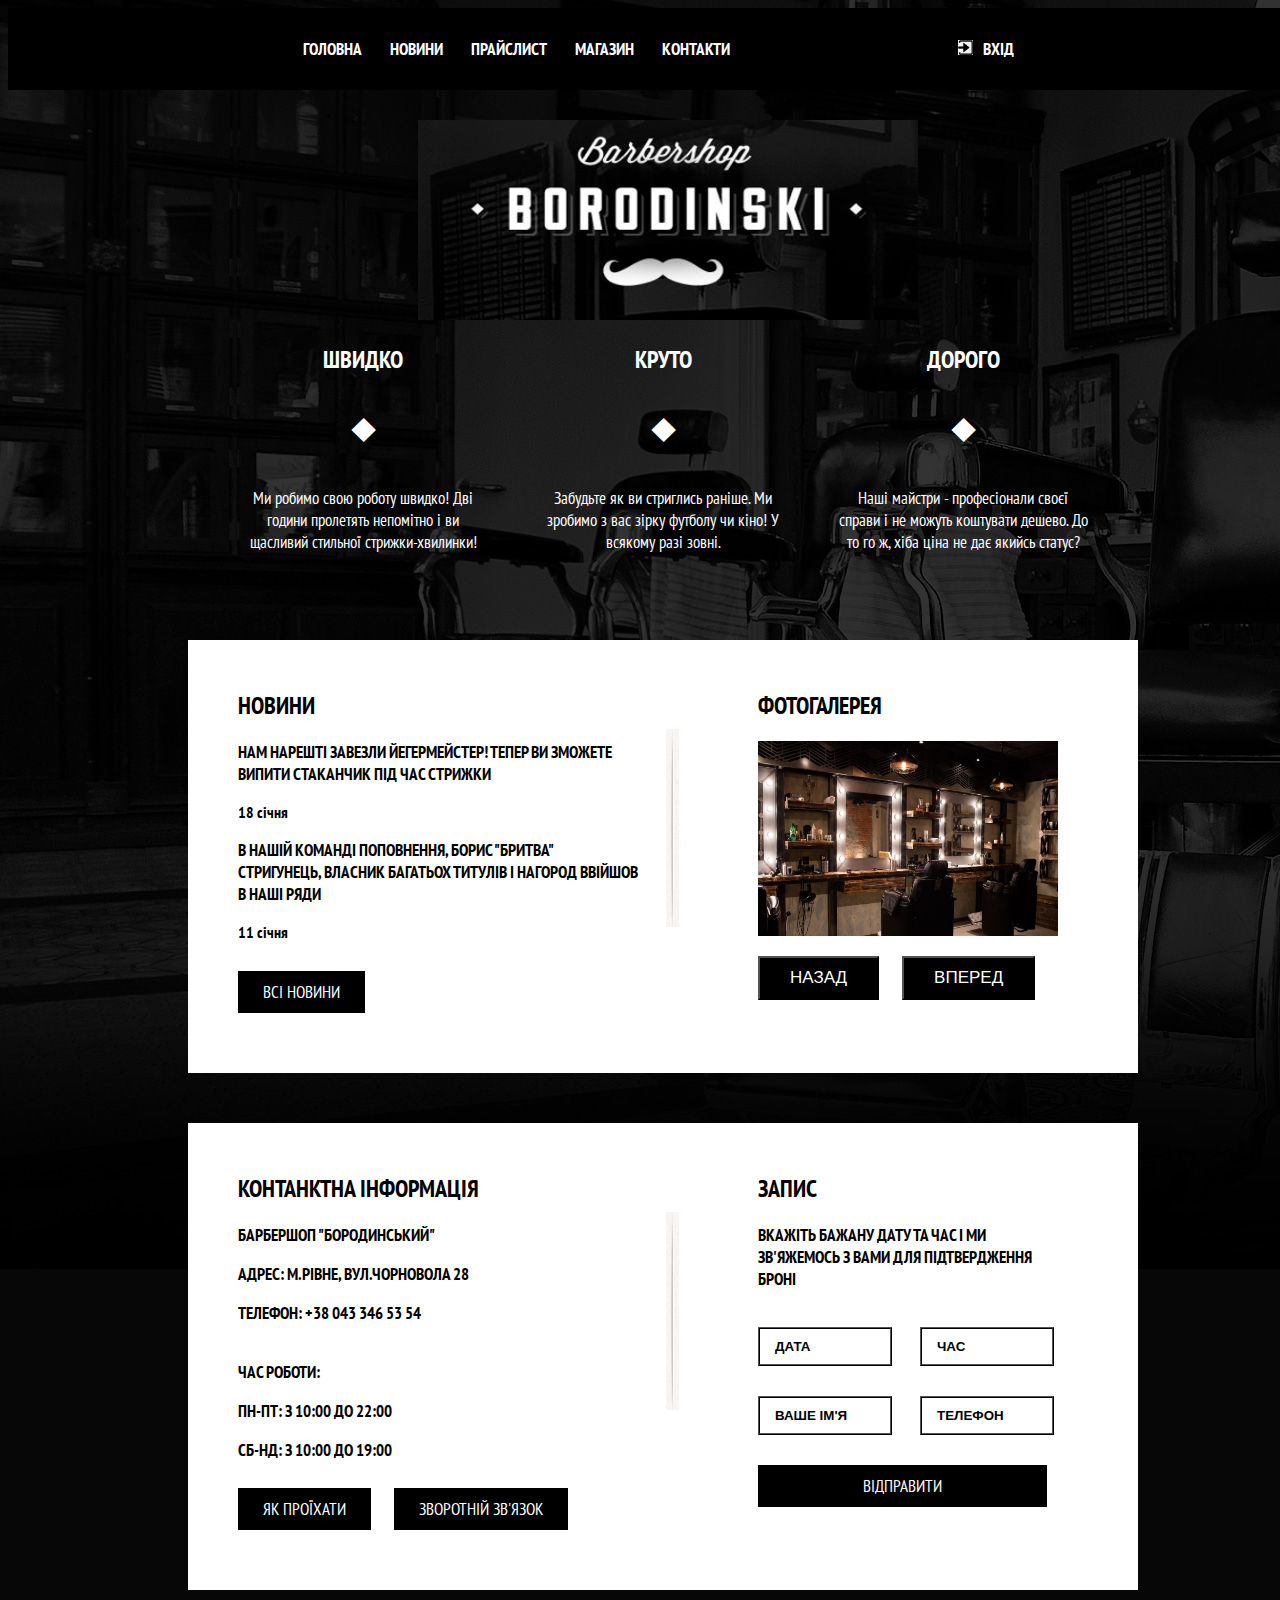
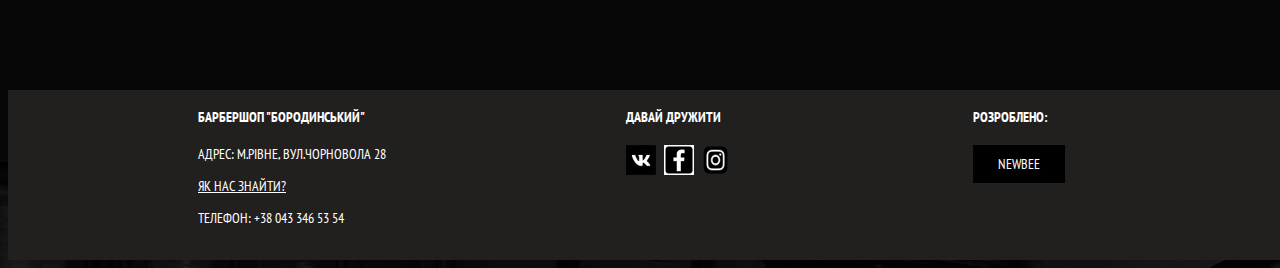
<file: index.html>
<!DOCTYPE html>
<html lang="en">

<head>
    <meta charset="UTF-8">
    <meta http-equiv="X-UA-Compatible" content="IE=edge">
    <meta name="viewport" content="width=device-width, initial-scale=1.0">
    <title>Document</title>
    <link rel="preconnect" href="https://fonts.googleapis.com">
    <link rel="preconnect" href="https://fonts.gstatic.com" crossorigin>
    <link href="https://fonts.googleapis.com/css2?family=Inter&family=Rubik:ital@1&family=Work+Sans&display=swap"
        rel="stylesheet">
    <link rel="preconnect" href="https://fonts.googleapis.com">
    <link rel="preconnect" href="https://fonts.gstatic.com" crossorigin>
    <link href="https://fonts.googleapis.com/css2?family=PT+Sans+Narrow:wght@700&display=swap" rel="stylesheet">
    <link rel="stylesheet" href="css/style.css">

</head>


<body style="background-image:url(img/barber.jpg)" class="background-image">
    <!--menu-->
    <div class="menu">
        <a href="index.html" class="menu-buttom">Головна</a>
        <a href="news.html" class="menu-buttom">Новини</a>
        <a href="price.html" class="menu-buttom">Прайслист</a>
        <a href="shop.html" class="menu-buttom">Магазин</a>
        <a href="contact.html" class="menu-buttom">Контакти</a>
        <a href="enter.html" class="menu-buttom" id="enter-buttom"><img src="img/enter.jpg" width="15px" height="15px"
                alt="" class="enter-logo">Вхід</a>

    </div>
    <!--logo-->
    <img src="img/logo.jpg" class="logo">
    <!--gaslo-->
    <div class="gaslo">
        <div>
            <h2 class="gaslo-title">Швидко</h2>
            <p class="romb">⯁</p>
            <p class="gaslo-text">Ми робимо свою роботу швидко!
                Дві години пролетять непомітно і ви щасливий стильної стрижки-хвилинки!</p>
        </div>
        <div>
            <h2 class="gaslo-title">Круто</h2>
            <p class="romb">⯁</p>
            <p class="gaslo-text">Забудьте як ви стриглись раніше. Ми зробимо з вас зірку футболу чи кіно!
                У всякому разі зовні.
            </p>
        </div>
        <div>
            <h2 class="gaslo-title">Дорого</h2>
            <p class="romb">⯁</p>
            <p class="gaslo-text">Наші майстри - професіонали своєї справи і не можуть коштувати дешево.
                До то го ж, хіба ціна не дає якийсь статус?</p>
        </div>
    </div>
    <!--block 1-->
    <div class="block-one">
        <!--news-->
        <div>
            <h2 class="block-one-title">Новини</h2>
            <p class="block-one-text">Нам нарешті завезли Йегермейстер! Тепер ви зможете випити стаканчик під час
                стрижки</p>
            <p class="block-one-text1">18 січня</p>
            <p class="block-one-text">В нашій команді поповнення, Борис "Бритва" Стригунець, власник багатьох титулів і
                нагород
                ввійшов в наші ряди
            </p>
            <p class="block-one-text-last">11 січня</p>
            <a href="" class="block-one-buttom">Всі новини</a>
        </div>
        <img src="img/line.jpg" alt="" class="line">
        <!--photogalery-->
        <div class="photogalery">
            <h2>Фотогалерея</h2>
            <div class="conteiner">
                <div class="slider">
                    <div class="slider-row">
                        <img src="img/1.jpg" width="300" height="250" alt="">
                        <img src="img/2.jpg" width="300" height="250" alt="">
                        <img src="img/3.jpg" width="300" height="250" alt="">
                        <img src="img/4.jpg" width="300" height="250" alt="">
                        <img src="img/5.jpg" width="300" height="250" alt="">
                    </div>
                </div>
            </div>
            <!--<img src="img/1.jpg" alt="" class="photo">-->
            <button class="block-one-button-back">Назад</button>
            <button class="block-one-button-next">ВПЕРЕД</button>
        </div>
    </div>
    <!--block 2-->
    <div class="block-two">
        <!--contacts-->
        <div class="block-two-contacts">
            <h2>КОНТАНКТНА ІНФОРМАЦІЯ</h2>
            <p class="block-two-text">Барбершоп "Бородинський"</p>
            <p class="block-two-text">Адрес: м.Рівне, вул.Чорновола 28</p>
            <p class="block-two-text2">Телефон: +38 043 346 53 54</p>
            <p class="block-two-text">Час роботи:</p>
            <p class="block-two-text">ПН-ПТ: З 10:00 ДО 22:00</p>
            <p class="block-two-text3">СБ-НД: З 10:00 ДО 19:00</p>
            <a href="" class="block-two-contacts-buttom">Як проїхати</a>
            <a href="" class="block-two-contacts-buttom1">Зворотній зв'язок</a>
        </div>
        <img src="img/line.jpg" alt="" class="line">
        <!--appointment/zapus-->
        <div class="block-two-zapus">
            <h2>ЗАПИС</h2>
            <p class="block-two-text1">Вкажіть бажану дату та час і ми <br> зв'яжемось з вами для
                підтвердження броні
            </p>
            <input type="textarea" name="ДАТА" placeholder="ДАТА" class="block-two-zapus-input1">
            <input type="textarea" name="ЧАС" placeholder="ЧАС" class="block-two-zapus-input2">
            <input type="textarea" name="ВАШЕ ІМ'Я" placeholder="ВАШЕ ІМ'Я" class="block-two-zapus-input3">
            <input type="textarea" name="ТЕЛЕФОН" placeholder="ТЕЛЕФОН" class="block-two-zapus-input4">
            <a href="" class="block-two-zapus-buttom">Відправити</a>
        </div>
    </div>
    <footer class="footer">
        <!--info-->
        <div class="info">
            <h4 class="info-title">БАРБЕРШОП "БОРОДИНСЬКИЙ"</h4>
            <p>Адрес: м.Рівне, вул.Чорновола 28</p>
            <a href="https://www.google.com/maps/place/%D0%B2%D1%83%D0%BB%D0%B8%D1%86%D1%8F+%D0%92%D1%8F%D1%87%D0%B5%D1%81%D0%BB%D0%B0%D0%B2%D0%B0+%D0%A7%D0%BE%D1%80%D0%BD%D0%BE%D0%B2%D0%BE%D0%BB%D0%B0,+28,+%D0%A0%D1%96%D0%B2%D0%BD%D0%B5,+%D0%A0%D1%96%D0%B2%D0%BD%D0%B5%D0%BD%D1%81%D1%8C%D0%BA%D0%B0+%D0%BE%D0%B1%D0%BB%D0%B0%D1%81%D1%82%D1%8C,+33000/@50.6167267,26.2530027,17z/data=!4m5!3m4!1s0x472f134e43ebba93:0xfd2c12ec776aefbc!8m2!3d50.6164!4d26.2531207"
                class="info-link">ЯК НАС ЗНАЙТИ?</a>
            <p>Телефон: +38 043 346 53 54</p>
        </div>
        <!--socialnetwork-->
        <div class="socnetw">
            <h4>ДАВАЙ ДРУЖИТИ</h4>
            <a href="https://vk.com/" class="vk"><img src="img/vk.jpg" width="30px" height="30px" alt="vk"></a>
            <a href="https://www.facebook.com/" class="fb"><img src="img/fb.jpg" width="30px" height="30px"
                    alt="fb"></a>
            <a href="https://www.instagram.com/" class="insta"><img src="img/inst.png" width="35px" height="30px"
                    alt="insta"></a>
        </div>
        <!--developed-->
        <div class="developed">
            <h4 class="dev-title">РОЗРОБЛЕНО:</h4>
            <a href="" class="devbuttom">Newbee</a>
        </div>
    </footer>
    <script src="js/js.js"></script>
</body>

</html>
</file>
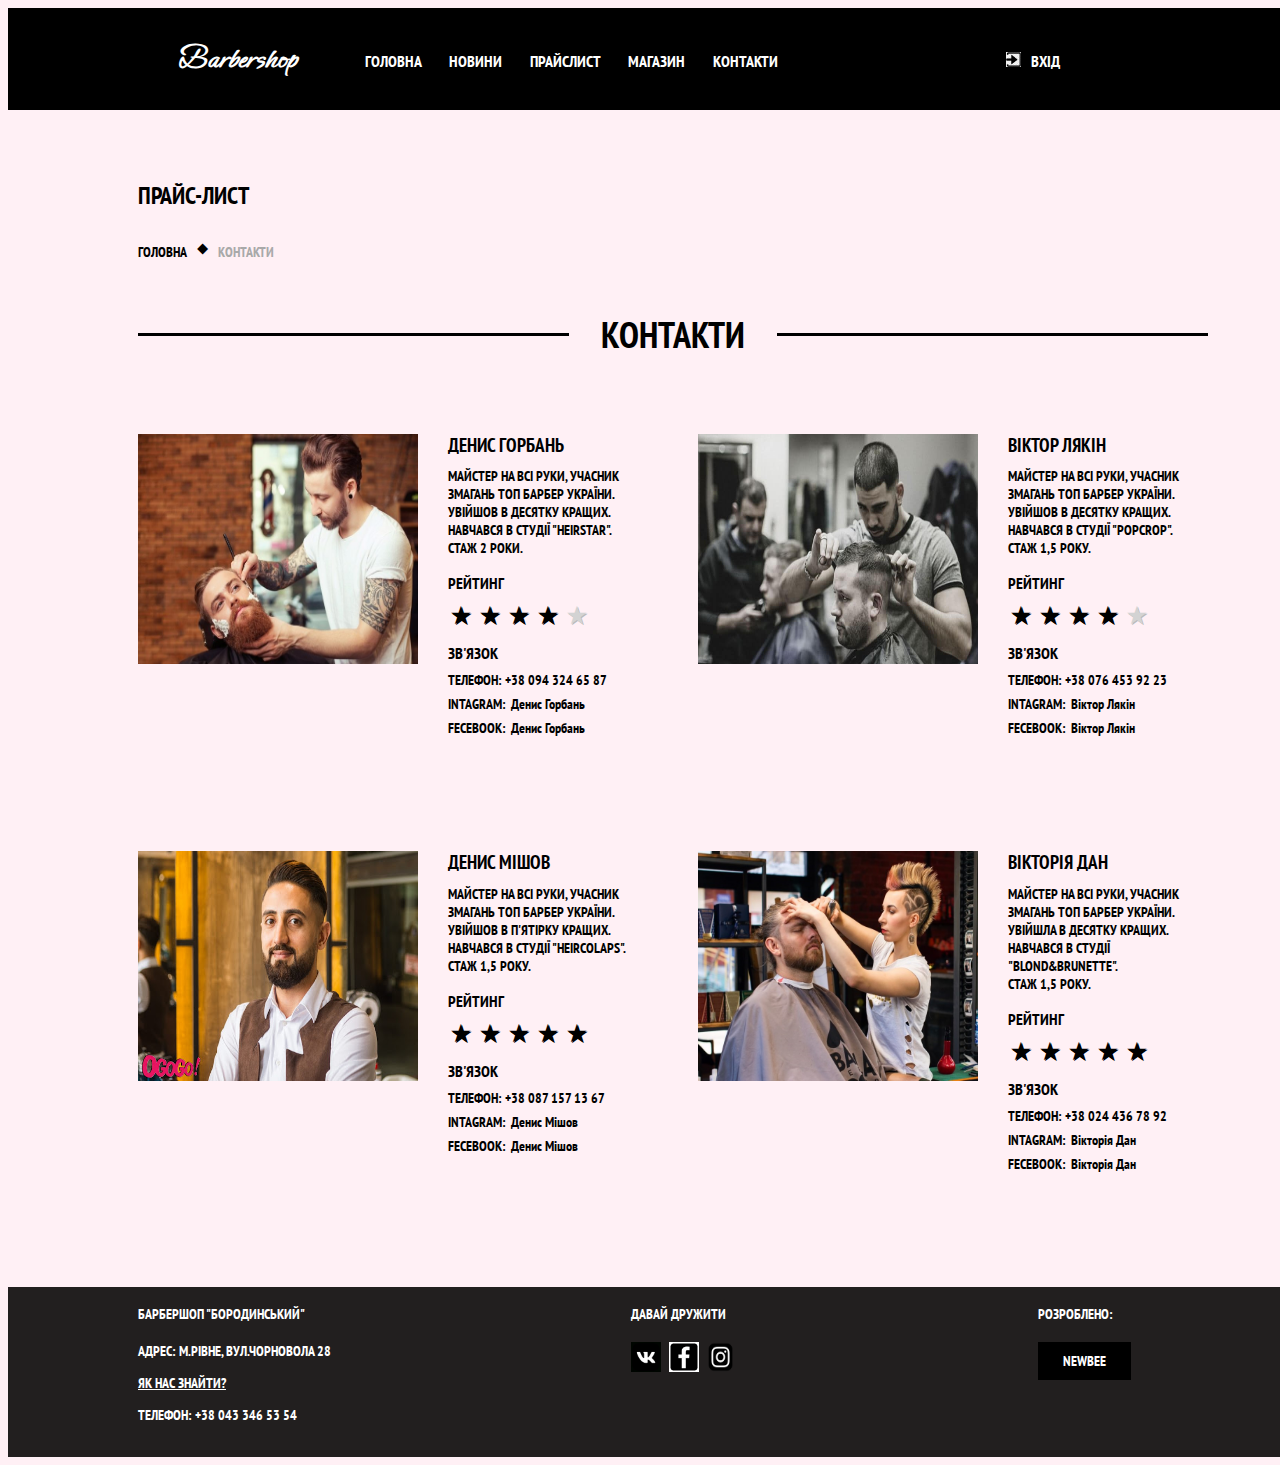
<file: contact.html>
<!DOCTYPE html>
<html lang="en">

<head>
    <meta charset="UTF-8">
    <meta http-equiv="X-UA-Compatible" content="IE=edge">
    <meta name="viewport" content="width=device-width, initial-scale=1.0">
    <title>Document</title>
    <link href="https://fonts.googleapis.com/css2?family=Inter&family=Rubik:ital@1&family=Work+Sans&display=swap"
        rel="stylesheet">
    <link rel="preconnect" href="https://fonts.googleapis.com">
    <link rel="preconnect" href="https://fonts.gstatic.com" crossorigin>
    <link href="https://fonts.googleapis.com/css2?family=Ephesis&display=swap" rel="stylesheet">
    <link rel="preconnect" href="https://fonts.googleapis.com">
    <link rel="preconnect" href="https://fonts.gstatic.com" crossorigin>
    <link href="https://fonts.googleapis.com/css2?family=PT+Sans+Narrow:wght@700&display=swap" rel="stylesheet">
    <link rel="stylesheet" href="css/contact.css">
</head>

<body>
    <!--menu-->
    <div class="menu">
        <p class="menu-logo">Barbershop</p>
        <a href="index.html" class="menu-buttom">Головна</a>
        <a href="news.html" class="menu-buttom">Новини</a>
        <a href="price.html" class="menu-buttom">Прайслист</a>
        <a href="shop.html" class="menu-buttom">Магазин</a>
        <a href="contact.html" class="menu-buttom">Контакти</a>
        <a href="enter.html" class="menu-buttom" id="enter-buttom"><img src="img/enter.jpg" width="15px" height="15px"
                alt="" class="enter-logo">Вхід</a>
    </div>

    <div class="box">
        <h2>Прайс-Лист</h2>
        <div class="price-list-title">
            <a href="index.html" class="link-main">Головна</a>
            <p class="romb">⯁</p>
            <p class="price-text">Контакти</p>
        </div>
    </div>

    <div class="conteiner-title">
        <div class="line"></div>
        <p class="main-title">Контакти</p>
        <div class="line"></div>
    </div>
    <div class="main-container">
        <div class="block-one">
            <div class="block-one-contact1">
                <img src="img/barber-1.jpg" alt="" width="280" height="230">
                <div class="block-one-text">
                    <h3>Денис Горбань</h3>
                    <p class="contact-text">Майстер на всі руки, учасник змагань топ барбер України. Увійшов в десятку
                        кращих. Навчався в
                        студії "HeirStar". <br> Стаж 2 роки.</p>
                    <div>
                        <p>Рейтинг</p>
                        <div class="rating-result">
                            <span class="active"></span>
                            <span class="active"></span>
                            <span class="active"></span>
                            <span class="active"></span>
                            <span></span>
                        </div>
                    </div>
                    <p>Зв'язок</p>
                    <p class="contact-text">Телефон: +38 094 324 65 87</p>
                    <p class="contact-text">Intagram:<a href="https://www.instagram.com/" class="contact-link">Денис
                            Горбань</a></p>
                    <p class="contact-text">Fecebook:<a href="https://www.facebook.com/" class="contact-link">Денис
                            Горбань</a></p>
                </div>
            </div>
            <div class="block-one-contact2">
                <img src="img/barber-2.jpg" alt="" width="280" height="230">
                <div class="block-one-text">
                    <h3>Віктор Лякін</h3>
                    <p class="contact-text">Майстер на всі руки, учасник змагань топ барбер України. Увійшов в десятку
                        кращих. Навчався в
                        студії
                        "PoPcrop". <br> Стаж 1,5 року.</p>
                    <div>
                        <p>Рейтинг</p>
                        <div class="rating-result">
                            <span class="active"></span>
                            <span class="active"></span>
                            <span class="active"></span>
                            <span class="active"></span>
                            <span></span>
                        </div>
                    </div>
                    <p>Зв'язок</p>
                    <p class="contact-text">Телефон: +38 076 453 92 23</p>
                    <p class="contact-text">Intagram:<a href="https://www.instagram.com/" class="contact-link">Віктор
                            Лякін</a></p>
                    <p class="contact-text">Fecebook:<a href="https://www.facebook.com/" class="contact-link">Віктор
                            Лякін</a></p>
                </div>
            </div>
        </div>
        <div class="block-two">
            <div class="block-two-contact1">
                <img src="img/barber-3.jpg" alt="" width="280" height="230">
                <div class="block-one-text">
                    <h3>Денис Мішов</h3>
                    <p class="contact-text">Майстер на всі руки, учасник змагань топ барбер України. Увійшов в п'ятірку
                        кращих. Навчався в
                        студії
                        "HeirColaps". <br> Стаж 1,5 року.</p>
                    <div>
                        <p>Рейтинг</p>
                        <div class="rating-result">
                            <span class="active"></span>
                            <span class="active"></span>
                            <span class="active"></span>
                            <span class="active"></span>
                            <span class="active"></span>
                        </div>
                    </div>
                    <p>Зв'язок</p>
                    <p class="contact-text">Телефон: +38 087 157 13 67</p>
                    <p class="contact-text">Intagram:<a href="https://www.instagram.com/" class="contact-link">Денис
                            Мішов</a></p>
                    <p class="contact-text">Fecebook:<a href="https://www.facebook.com/" class="contact-link">Денис
                            Мішов</a></p>
                </div>
            </div>
            <div class="block-two-contact2">
                <img src="img/barber-4.jpg" alt="" width="280" height="230">
                <div class="block-one-text">
                    <h3>Вікторія Дан</h3>
                    <p class="contact-text">Майстер на всі руки, учасник змагань топ барбер України. Увійшла в десятку
                        кращих. Навчався в
                        студії
                        "Blond&Brunette". <br> Стаж 1,5 року.</p>
                    <div>
                        <p>Рейтинг</p>
                        <div class="rating-result">
                            <span class="active"></span>
                            <span class="active"></span>
                            <span class="active"></span>
                            <span class="active"></span>
                            <span class="active"></span>
                        </div>
                    </div>
                    <p>Зв'язок</p>
                    <p class="contact-text">Телефон: +38 024 436 78 92</p>
                    <p class="contact-text">Intagram:<a href="https://www.instagram.com/" class="contact-link">Вікторія
                            Дан</a></p>
                    <p class="contact-text">Fecebook:<a href="https://www.facebook.com/" class="contact-link">Вікторія
                            Дан</a></p>
                </div>
            </div>
        </div>
    </div>

    <footer class="footer">
        <!--info-->
        <div class="info">
            <h4 class="info-title">БАРБЕРШОП "БОРОДИНСЬКИЙ"</h4>
            <p>Адрес: м.Рівне, вул.Чорновола 28</p>
            <a href="https://www.google.com/maps/place/%D0%B2%D1%83%D0%BB%D0%B8%D1%86%D1%8F+%D0%92%D1%8F%D1%87%D0%B5%D1%81%D0%BB%D0%B0%D0%B2%D0%B0+%D0%A7%D0%BE%D1%80%D0%BD%D0%BE%D0%B2%D0%BE%D0%BB%D0%B0,+28,+%D0%A0%D1%96%D0%B2%D0%BD%D0%B5,+%D0%A0%D1%96%D0%B2%D0%BD%D0%B5%D0%BD%D1%81%D1%8C%D0%BA%D0%B0+%D0%BE%D0%B1%D0%BB%D0%B0%D1%81%D1%82%D1%8C,+33000/@50.6167267,26.2530027,17z/data=!4m5!3m4!1s0x472f134e43ebba93:0xfd2c12ec776aefbc!8m2!3d50.6164!4d26.2531207"
                class="info-link">ЯК НАС ЗНАЙТИ?</a>
            <p>Телефон: +38 043 346 53 54</p>
        </div>
        <!--socialnetwork-->
        <div class="socnetw">
            <h4>ДАВАЙ ДРУЖИТИ</h4>
            <a href="https://vk.com/" class="vk"><img src="img/vk.jpg" width="30px" height="30px" alt="vk"></a>
            <a href="https://www.facebook.com/" class="fb"><img src="img/fb.jpg" width="30px" height="30px"
                    alt="fb"></a>
            <a href="https://www.instagram.com/" class="insta"><img src="img/inst.png" width="35px" height="30px"
                    alt="insta"></a>
        </div>
        <!--developed-->
        <div class="developed">
            <h4 class="dev-title">РОЗРОБЛЕНО:</h4>
            <a href="" class="devbuttom">Newbee</a>
        </div>
    </footer>
</body>

</html>
</file>
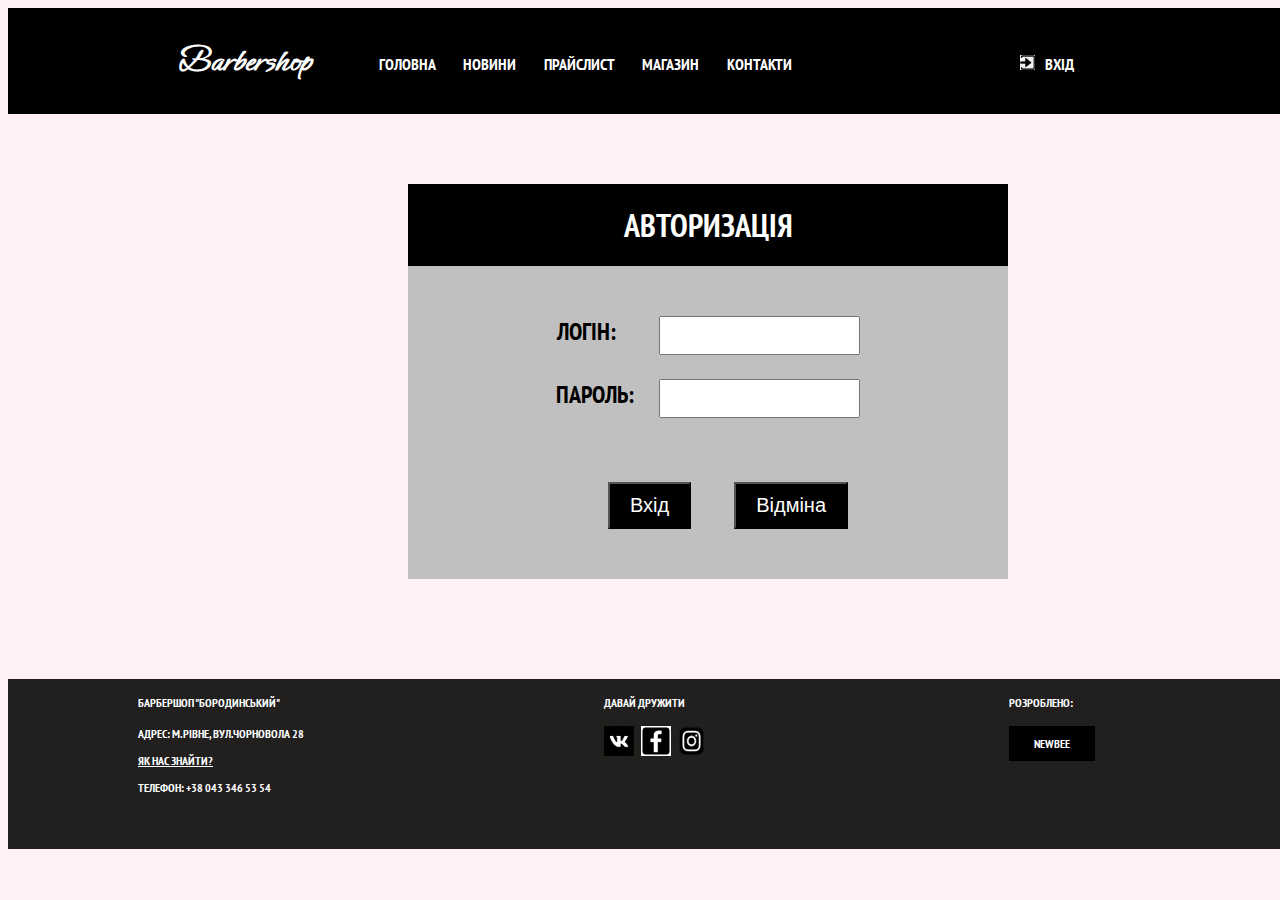
<file: enter.html>
<!DOCTYPE html>
<html lang="en">

<head>
    <meta charset="UTF-8">
    <meta http-equiv="X-UA-Compatible" content="IE=edge">
    <meta name="viewport" content="width=device-width, initial-scale=1.0">
    <title>Document</title>
    <link rel="preconnect" href="https://fonts.googleapis.com">
    <link rel="preconnect" href="https://fonts.gstatic.com" crossorigin>
    <link href="https://fonts.googleapis.com/css2?family=Inter&family=Rubik:ital@1&family=Work+Sans&display=swap"
        rel="stylesheet">
    <link rel="preconnect" href="https://fonts.googleapis.com">
    <link rel="preconnect" href="https://fonts.gstatic.com" crossorigin>
    <link href="https://fonts.googleapis.com/css2?family=Ephesis&display=swap" rel="stylesheet">
    <link rel="preconnect" href="https://fonts.googleapis.com">
    <link rel="preconnect" href="https://fonts.gstatic.com" crossorigin>
    <link href="https://fonts.googleapis.com/css2?family=PT+Sans+Narrow:wght@700&display=swap" rel="stylesheet">
    <link rel="stylesheet" href="css/enter.css">
</head>

<body>
    <div class="menu">
        <p class="menu-logo">Barbershop</p>
        <a href="index.html" class="menu-buttom">Головна</a>
        <a href="news.html" class="menu-buttom">Новини</a>
        <a href="price.html" class="menu-buttom">Прайслист</a>
        <a href="shop.html" class="menu-buttom">Магазин</a>
        <a href="contact.html" class="menu-buttom">Контакти</a>
        <a href="enter.html" class="menu-buttom" id="enter-buttom"><img src="img/enter.jpg" width="15px" height="15px"
                alt="" class="enter-logo">Вхід</a>
    </div>
    <div class="container">
        <h2 class="title">Авторизація</h2>
        <div class="login">
            <p class="text">Логін: <input type="text" name="Login" class="input-login"></p>
        </div>
        <div class="password">
            <p class="text">Пароль: <input type="text" name="Password" class="input-password"></p>
        </div>
        <input type="button" value="Вхід" class="button1">
        <input type="button" value="Відміна" class="button2">
    </div>
    <footer class="footer">
        <!--info-->
        <div class="info">
            <h4 class="info-title">БАРБЕРШОП "БОРОДИНСЬКИЙ"</h4>
            <p>Адрес: м.Рівне, вул.Чорновола 28</p>
            <a href="https://www.google.com/maps/place/%D0%B2%D1%83%D0%BB%D0%B8%D1%86%D1%8F+%D0%92%D1%8F%D1%87%D0%B5%D1%81%D0%BB%D0%B0%D0%B2%D0%B0+%D0%A7%D0%BE%D1%80%D0%BD%D0%BE%D0%B2%D0%BE%D0%BB%D0%B0,+28,+%D0%A0%D1%96%D0%B2%D0%BD%D0%B5,+%D0%A0%D1%96%D0%B2%D0%BD%D0%B5%D0%BD%D1%81%D1%8C%D0%BA%D0%B0+%D0%BE%D0%B1%D0%BB%D0%B0%D1%81%D1%82%D1%8C,+33000/@50.6167267,26.2530027,17z/data=!4m5!3m4!1s0x472f134e43ebba93:0xfd2c12ec776aefbc!8m2!3d50.6164!4d26.2531207"
                class="info-link">ЯК НАС ЗНАЙТИ?</a>
            <p>Телефон: +38 043 346 53 54</p>
        </div>
        <!--socialnetwork-->
        <div class="socnetw">
            <h4>ДАВАЙ ДРУЖИТИ</h4>
            <a href="https://vk.com/" class="vk"><img src="img/vk.jpg" width="30px" height="30px" alt="vk"></a>
            <a href="https://www.facebook.com/" class="fb"><img src="img/fb.jpg" width="30px" height="30px"
                    alt="fb"></a>
            <a href="https://www.instagram.com/" class="insta"><img src="img/inst.png" width="35px" height="30px"
                    alt="insta"></a>
        </div>
        <!--developed-->
        <div class="developed">
            <h4 class="dev-title">РОЗРОБЛЕНО:</h4>
            <a href="" class="devbuttom">Newbee</a>
        </div>
    </footer>
</body>

</html>
</file>
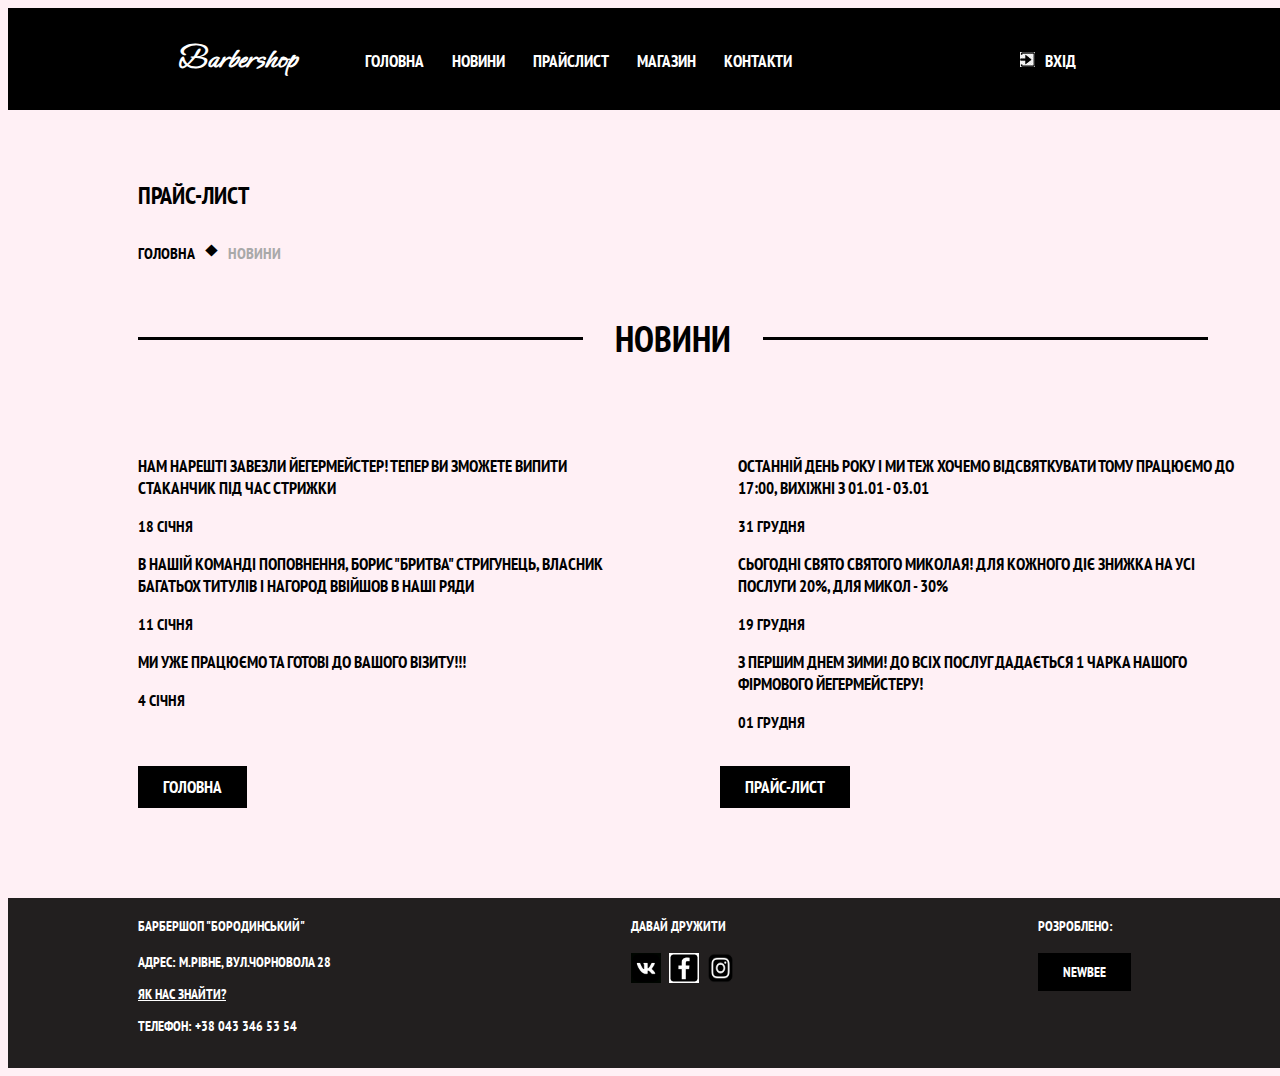
<file: news.html>
<!DOCTYPE html>
<html lang="en">

<head>
    <meta charset="UTF-8">
    <meta http-equiv="X-UA-Compatible" content="IE=edge">
    <meta name="viewport" content="width=device-width, initial-scale=1.0">
    <title>Document</title>
    <link rel="preconnect" href="https://fonts.googleapis.com">
    <link rel="preconnect" href="https://fonts.gstatic.com" crossorigin>
    <link href="https://fonts.googleapis.com/css2?family=Inter&family=Rubik:ital@1&family=Work+Sans&display=swap"
        rel="stylesheet">
    <link rel="preconnect" href="https://fonts.googleapis.com">
    <link rel="preconnect" href="https://fonts.gstatic.com" crossorigin>
    <link href="https://fonts.googleapis.com/css2?family=Ephesis&display=swap" rel="stylesheet">
    <link rel="preconnect" href="https://fonts.googleapis.com">
    <link rel="preconnect" href="https://fonts.gstatic.com" crossorigin>
    <link href="https://fonts.googleapis.com/css2?family=PT+Sans+Narrow:wght@700&display=swap" rel="stylesheet">
    <link rel="stylesheet" href="css/news.css">
</head>

<body>
    <!--menu-->
    <div class="menu">
        <p class="menu-logo">Barbershop</p>
        <a href="index.html" class="menu-buttom">Головна</a>
        <a href="news.html" class="menu-buttom">Новини</a>
        <a href="price.html" class="menu-buttom">Прайслист</a>
        <a href="shop.html" class="menu-buttom">Магазин</a>
        <a href="contact.html" class="menu-buttom">Контакти</a>
        <a href="enter.html" class="menu-buttom" id="enter-buttom"><img src="img/enter.jpg" width="15px" height="15px"
                alt="" class="enter-logo">Вхід</a>
    </div>

    <div class="box">
        <h2>Прайс-Лист</h2>
        <div class="price-list-title">
            <a href="index.html" class="link-main">Головна</a>
            <p class="romb">⯁</p>
            <p class="price-text">Новини</p>
        </div>
    </div>

    <div class="conteiner-title">
        <div class="line"></div>
        <p class="main-title">Новини</p>
        <div class="line"></div>
    </div>
    <div class="container">
        <div class="block-one">
            <p class="block-one-text">Нам нарешті завезли Йегермейстер! Тепер ви зможете випити стаканчик під час
                стрижки</p>
            <p class="block-one-text1">18 січня</p>
            <p class="block-one-text">В нашій команді поповнення, Борис "Бритва" Стригунець, власник багатьох титулів і
                нагород
                ввійшов в наші ряди
            </p>
            <p class="block-one-text-last">11 січня</p>
            <p class="block-one-text">Ми уже працюємо та готові до вашого візиту!!!</p>
            <p class="block-one-text1">4 січня</p>

        </div>
        <div class="block-two">
            <p class="block-one-text">Останній день року і ми теж хочемо відсвяткувати тому працюємо
                до 17:00, вихіжні з 01.01 - 03.01
            </p>
            <p class="block-one-text1">31 Грудня</p>
            <p class="block-one-text">Сьогодні свято святого миколая! Для кожного діє знижка на усі послуги 20%, для
                микол - 30%
            </p>
            <p class="block-one-text1">19 Грудня</p>
            <p class="block-one-text">З першим днем зими! До всіх послуг дадається 1 чарка нашого фірмового
                Йегермейстеру!
            </p>
            <p class="block-one-text1">01 Грудня</p>
        </div>

    </div>
    <a href="index.html" class="block-one-buttom">Головна</a>
    <a href="price.html" class="block-two-buttom">Прайс-Лист</a>
    <footer class="footer">
        <!--info-->
        <div class="info">
            <h4 class="info-title">БАРБЕРШОП "БОРОДИНСЬКИЙ"</h4>
            <p>Адрес: м.Рівне, вул.Чорновола 28</p>
            <a href="https://www.google.com/maps/place/%D0%B2%D1%83%D0%BB%D0%B8%D1%86%D1%8F+%D0%92%D1%8F%D1%87%D0%B5%D1%81%D0%BB%D0%B0%D0%B2%D0%B0+%D0%A7%D0%BE%D1%80%D0%BD%D0%BE%D0%B2%D0%BE%D0%BB%D0%B0,+28,+%D0%A0%D1%96%D0%B2%D0%BD%D0%B5,+%D0%A0%D1%96%D0%B2%D0%BD%D0%B5%D0%BD%D1%81%D1%8C%D0%BA%D0%B0+%D0%BE%D0%B1%D0%BB%D0%B0%D1%81%D1%82%D1%8C,+33000/@50.6167267,26.2530027,17z/data=!4m5!3m4!1s0x472f134e43ebba93:0xfd2c12ec776aefbc!8m2!3d50.6164!4d26.2531207"
                class="info-link">ЯК НАС ЗНАЙТИ?</a>
            <p>Телефон: +38 043 346 53 54</p>
        </div>
        <!--socialnetwork-->
        <div class="socnetw">
            <h4>ДАВАЙ ДРУЖИТИ</h4>
            <a href="https://vk.com/" class="vk"><img src="img/vk.jpg" width="30px" height="30px" alt="vk"></a>
            <a href="https://www.facebook.com/" class="fb"><img src="img/fb.jpg" width="30px" height="30px"
                    alt="fb"></a>
            <a href="https://www.instagram.com/" class="insta"><img src="img/inst.png" width="35px" height="30px"
                    alt="insta"></a>
        </div>
        <!--developed-->
        <div class="developed">
            <h4 class="dev-title">РОЗРОБЛЕНО:</h4>
            <a href="" class="devbuttom">Newbee</a>
        </div>
    </footer>
</body>

</html>
</file>
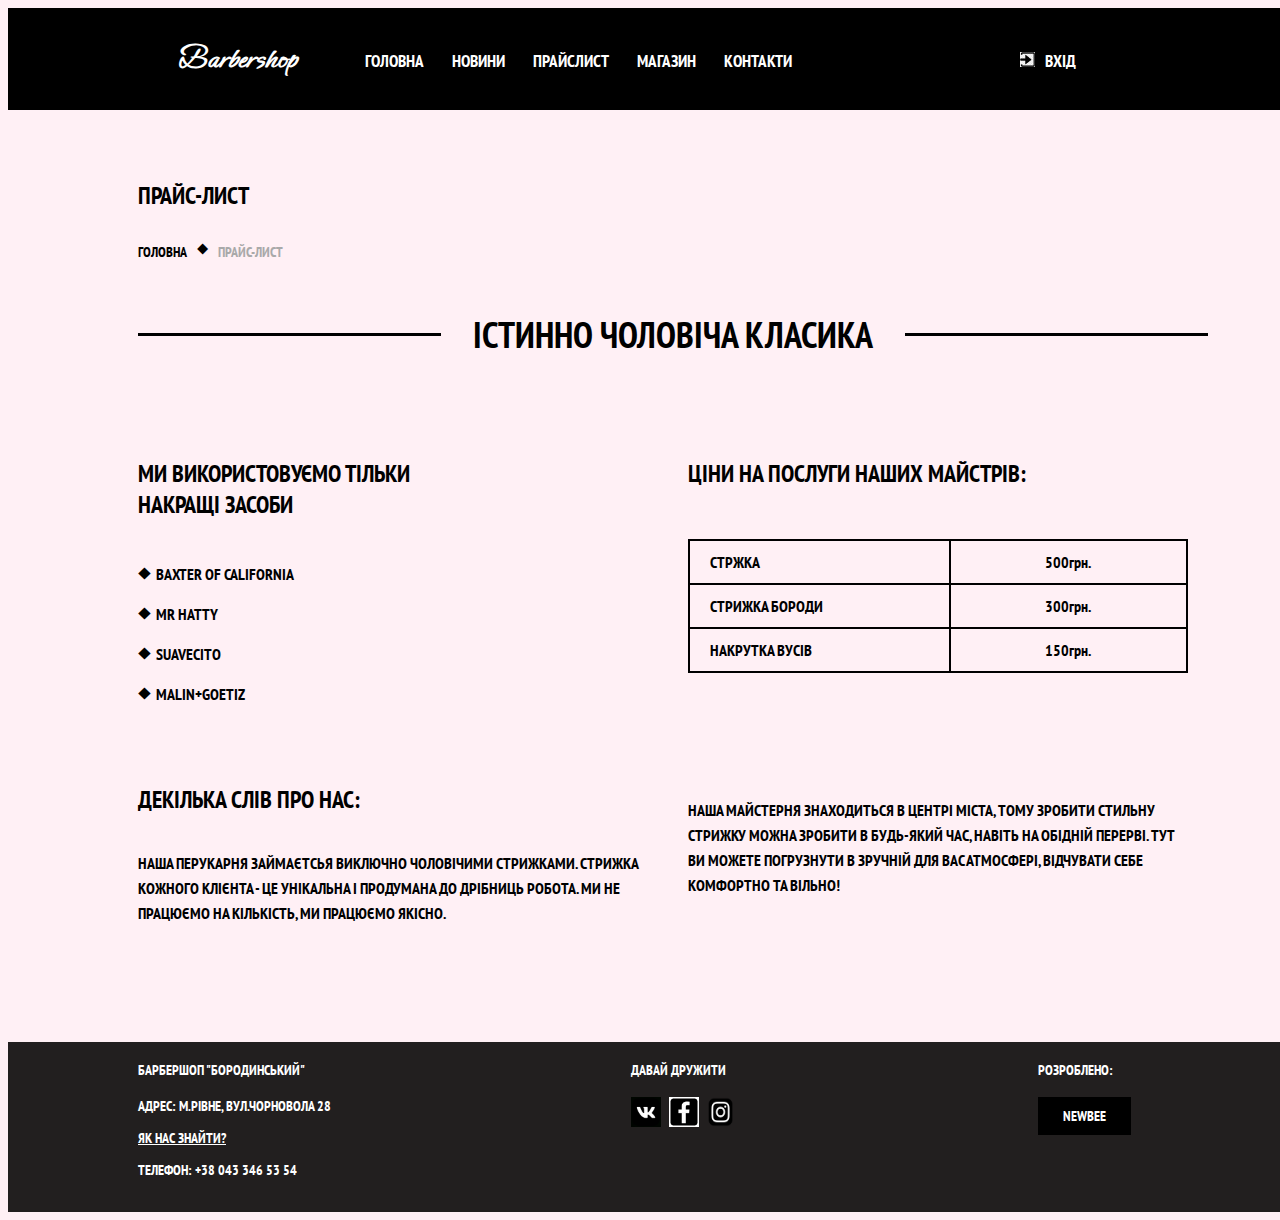
<file: price.html>
<!DOCTYPE html>
<html lang="en">

<head>
    <meta charset="UTF-8">
    <meta http-equiv="X-UA-Compatible" content="IE=edge">
    <meta name="viewport" content="width=device-width, initial-scale=1.0">
    <title>Document</title>
    <link rel="preconnect" href="https://fonts.googleapis.com">
    <link rel="preconnect" href="https://fonts.gstatic.com" crossorigin>
    <link href="https://fonts.googleapis.com/css2?family=Inter&family=Rubik:ital@1&family=Work+Sans&display=swap"
        rel="stylesheet">
    <link rel="preconnect" href="https://fonts.googleapis.com">
    <link rel="preconnect" href="https://fonts.gstatic.com" crossorigin>
    <link href="https://fonts.googleapis.com/css2?family=Ephesis&display=swap" rel="stylesheet">
    <link rel="preconnect" href="https://fonts.googleapis.com">
    <link rel="preconnect" href="https://fonts.gstatic.com" crossorigin>
    <link href="https://fonts.googleapis.com/css2?family=PT+Sans+Narrow:wght@700&display=swap" rel="stylesheet">
    <link rel="stylesheet" href="css/price.css">
</head>

<body>
    <!--menu-->
    <div class="menu">
        <p class="menu-logo">Barbershop</p>
        <a href="index.html" class="menu-buttom">Головна</a>
        <a href="news.html" class="menu-buttom">Новини</a>
        <a href="price.html" class="menu-buttom">Прайслист</a>
        <a href="shop.html" class="menu-buttom">Магазин</a>
        <a href="contact.html" class="menu-buttom">Контакти</a>
        <a href="enter.html" class="menu-buttom" id="enter-buttom"><img src="img/enter.jpg" width="15px" height="15px"
                alt="" class="enter-logo">Вхід</a>
    </div>
    <!--price-list-title-->
    <div class="box">
        <h2>Прайс-Лист</h2>
        <div class="price-list-title">
            <a href="index.html" class="link-main">Головна</a>
            <p class="romb">⯁</p>
            <p class="price-text">Прайс-Лист</p>
        </div>
    </div>
    <!--price-->
    <div class="conteiner-title">
        <div class="line"></div>
        <p class="main-title">Істинно чоловіча класика</p>
        <div class="line"></div>
    </div>
    <div class="container">
        <div class="first-block">
            <p class="first-block-title">Ми використовуємо тільки<br> накращі засоби</p>
            <ul class="list">
                <li class="list1">Baxter of California</li>
                <li class="list2">Mr HATTY</li>
                <li class="list3">Suavecito</li>
                <li class="list4">Malin+Goetiz</li>
            </ul>
            <p class="first-block-title2">Декілька слів про нас:</p>
            <p class="first-block-text">Наша перукарня займаєтсья виключно чоловічими стрижками.
                Стрижка кожного клієнта - це унікальна і продумана до дрібниць робота.
                Ми не працюємо на кількість, ми працюємо якісно.</p>
        </div>
        <div class="second-block">
            <p class="second-block-title">Ціни на послуги наших майстрів:</p>
            <table class="table">
                <tr>
                    <td class="top">Стржка</td>
                    <td class="bot">500грн.</td>
                </tr>
                <tr>
                    <td class="top">Стрижка бороди</td>
                    <td class="bot">300грн.</td>
                </tr>
                <tr>
                    <td class="top">Накрутка вусів</td>
                    <td class="bot">150грн.</td>
                </tr>
            </table>
            <p class="second-block-text">Наша майстерня знаходиться в центрі міста, тому зробити стильну
                стрижку можна зробити в будь-який час, навіть на обідній перерві.
                Тут ви можете погрузнути в зручній для вас атмосфері, відчувати себе комфортно та вільно!</p>
        </div>
    </div>
    <footer class="footer">
        <!--info-->
        <div class="info">
            <h4 class="info-title">БАРБЕРШОП "БОРОДИНСЬКИЙ"</h4>
            <p>Адрес: м.Рівне, вул.Чорновола 28</p>
            <a href="https://www.google.com/maps/place/%D0%B2%D1%83%D0%BB%D0%B8%D1%86%D1%8F+%D0%92%D1%8F%D1%87%D0%B5%D1%81%D0%BB%D0%B0%D0%B2%D0%B0+%D0%A7%D0%BE%D1%80%D0%BD%D0%BE%D0%B2%D0%BE%D0%BB%D0%B0,+28,+%D0%A0%D1%96%D0%B2%D0%BD%D0%B5,+%D0%A0%D1%96%D0%B2%D0%BD%D0%B5%D0%BD%D1%81%D1%8C%D0%BA%D0%B0+%D0%BE%D0%B1%D0%BB%D0%B0%D1%81%D1%82%D1%8C,+33000/@50.6167267,26.2530027,17z/data=!4m5!3m4!1s0x472f134e43ebba93:0xfd2c12ec776aefbc!8m2!3d50.6164!4d26.2531207"
                class="info-link">ЯК НАС ЗНАЙТИ?</a>
            <p>Телефон: +38 043 346 53 54</p>
        </div>
        <!--socialnetwork-->
        <div class="socnetw">
            <h4>ДАВАЙ ДРУЖИТИ</h4>
            <a href="https://vk.com/" class="vk"><img src="img/vk.jpg" width="30px" height="30px" alt="vk"></a>
            <a href="https://www.facebook.com/" class="fb"><img src="img/fb.jpg" width="30px" height="30px"
                    alt="fb"></a>
            <a href="https://www.instagram.com/" class="insta"><img src="img/inst.png" width="35px" height="30px"
                    alt="insta"></a>
        </div>
        <!--developed-->
        <div class="developed">
            <h4 class="dev-title">РОЗРОБЛЕНО:</h4>
            <a href="" class="devbuttom">Newbee</a>
        </div>
    </footer>
</body>

</html>
</file>
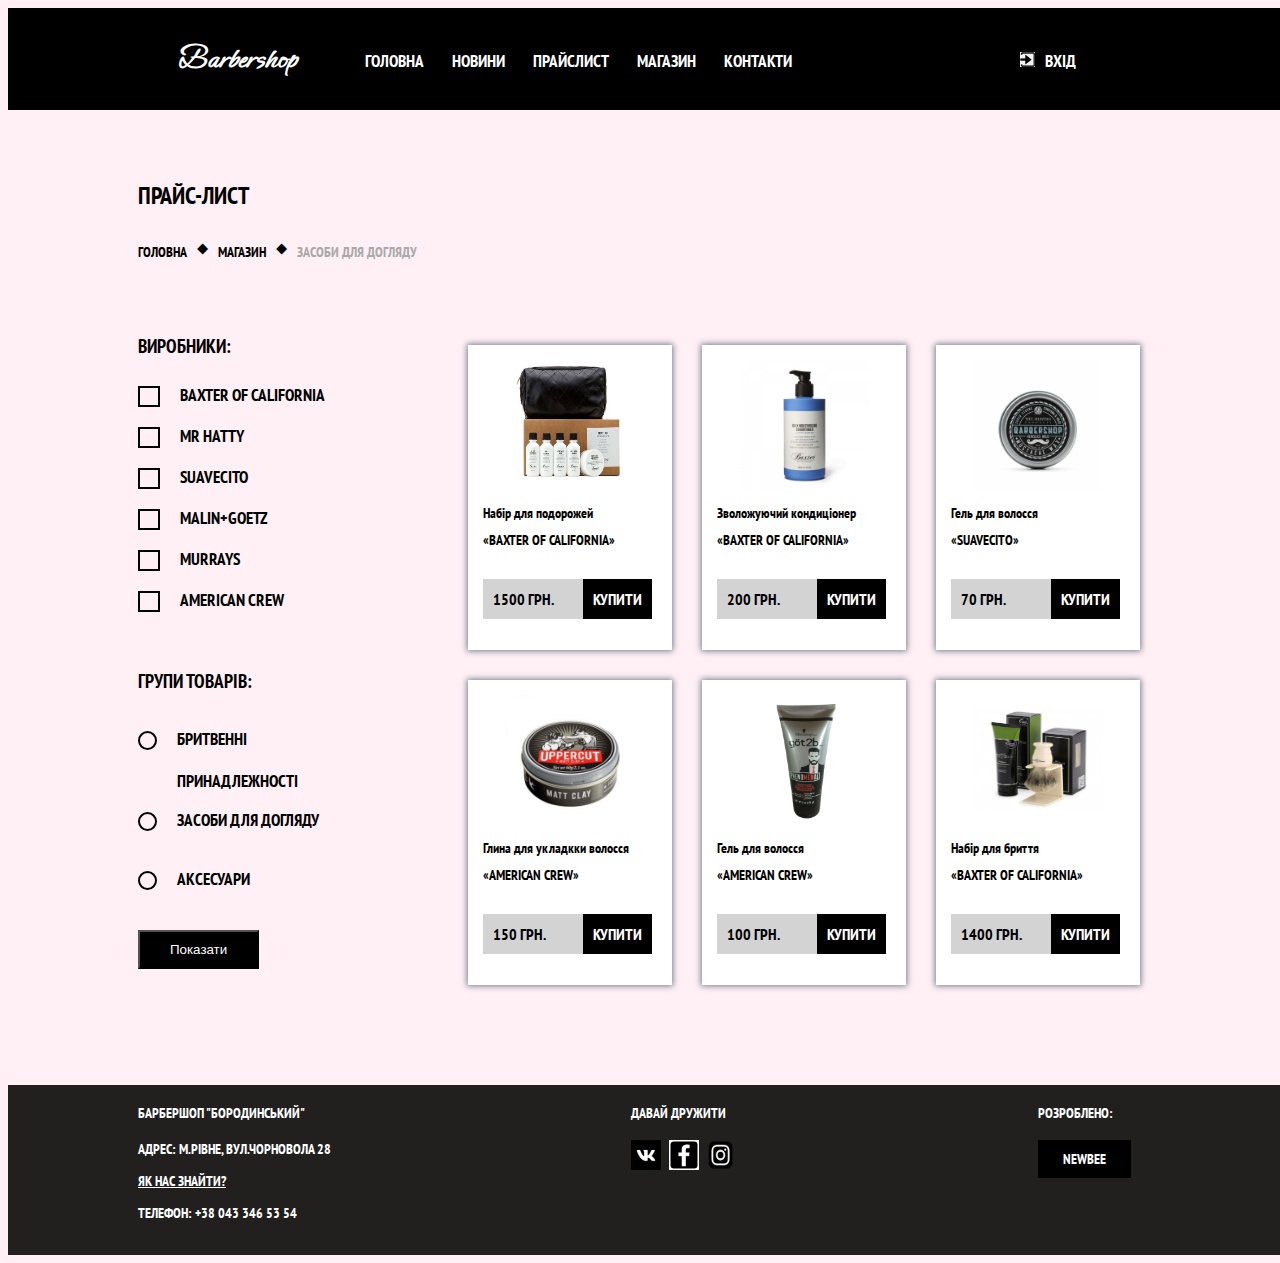
<file: shop.html>
<!DOCTYPE html>
<html lang="en">

<head>
    <meta charset="UTF-8">
    <meta http-equiv="X-UA-Compatible" content="IE=edge">
    <meta name="viewport" content="width=device-width, initial-scale=1.0">
    <title>Document</title>
    <link rel="preconnect" href="https://fonts.googleapis.com">
    <link rel="preconnect" href="https://fonts.gstatic.com" crossorigin>
    <link href="https://fonts.googleapis.com/css2?family=Inter&family=Rubik:ital@1&family=Work+Sans&display=swap"
        rel="stylesheet">
    <link rel="preconnect" href="https://fonts.googleapis.com">
    <link rel="preconnect" href="https://fonts.gstatic.com" crossorigin>
    <link href="https://fonts.googleapis.com/css2?family=Ephesis&display=swap" rel="stylesheet">
    <link rel="preconnect" href="https://fonts.googleapis.com">
    <link rel="preconnect" href="https://fonts.gstatic.com" crossorigin>
    <link href="https://fonts.googleapis.com/css2?family=PT+Sans+Narrow:wght@700&display=swap" rel="stylesheet">
    <link rel="stylesheet" href="css/shop.css">
</head>

<body>
    <div class="menu">
        <p class="menu-logo">Barbershop</p>
        <a href="index.html" class="menu-buttom">Головна</a>
        <a href="news.html" class="menu-buttom">Новини</a>
        <a href="price.html" class="menu-buttom">Прайслист</a>
        <a href="shop.html" class="menu-buttom">Магазин</a>
        <a href="contact.html" class="menu-buttom">Контакти</a>
        <a href="enter.html" class="menu-buttom" id="enter-buttom"><img src="img/enter.jpg" width="15px" height="15px"
                alt="" class="enter-logo">Вхід</a>
    </div>
    <div class="box">
        <h2>Прайс-Лист</h2>
        <div class="price-list-title">
            <a href="index.html" class="link-main">Головна</a>
            <p class="romb">⯁</p>
            <a href="shop.html" class="link-main-shop">Магазин</a>
            <p class="romb">⯁</p>
            <p class="price-text">Засоби для догляду</p>
        </div>
    </div>
    <div class="main-container">
        <div class="container-first">
            <div class="block-first">
                <h3>Виробники:</h3>
                <div class="cont-check-box">
                    <input type="checkbox" id="checkbox1" class="chek-box1"><label for="checkbox1" class="label">Baxter
                        of California
                    </label><br>
                    <input type="checkbox" id="checkbox2" class="chek-box2"><label for="checkbox2" class="label">Mr
                        Hatty
                    </label><br>
                    <input type="checkbox" id="checkbox3" class="chek-box3"><label for="checkbox3"
                        class="label">Suavecito
                    </label><br>
                    <input type="checkbox" id="checkbox4" class="chek-box4"><label for="checkbox4"
                        class="label">Malin+Goetz
                    </label><br>
                    <input type="checkbox" id="checkbox5" class="chek-box5"><label for="checkbox5" class="label">Murrays
                    </label><br>
                    <input type="checkbox" id="checkbox6" class="chek-box6"><label for="checkbox6"
                        class="label">American Crew
                    </label>
                </div>
            </div>

            <div class="container-goods">
                <div class="first-goods-row1">
                    <img src="img/shop11.jpg" width="130" height="130" class="photo1" alt="">
                    <p class="goods-text">Набір для подорожей</p>
                    <p class="goods-text-firm"> <q>Baxter of California</q></p>
                    <div class="trade">
                        <p class="price">1500 грн.</p>
                        <a href="" class="buy">Купити</a>
                    </div>
                </div>
                <div class="first-goods-row2">
                    <img src="img/shop2.jpg" width="130" height="130" class="photo2" alt="">
                    <p class="goods-text">Зволожуючий кондиціонер</p>
                    <p class="goods-text-firm"><q>Baxter of California</q></p>
                    <div class="trade">
                        <p class="price">200 грн.</p>
                        <a href="" class="buy">Купити</a>
                    </div>
                </div>
                <div class="first-goods-row3">
                    <img src="img/shop3.jpg" width="130" height="130" class="photo3" alt="">
                    <p class="goods-text">Гель для волосся</p>
                    <p class="goods-text-firm"><q>Suavecito</q></p>
                    <div class="trade">
                        <p class="price">70 грн.</p>
                        <a href="" class="buy">Купити</a>
                    </div>
                </div>
            </div>
        </div>
        <div class="container-second">
            <div class="block-second">
                <h3>Групи товарів:</h3>
                <div>
                    <input type="radio" id="radio1" class="radiobut1"><label for="radio1" class="label">Бритвенні <span
                            class="span">принадлежності</span></label><br>
                    <input type="radio" id="radio2" class="radiobut2"><label for="radio2" class="label">Засоби для
                        догляду</label><br>
                    <input type="radio" id="radio3" class="radiobut3"><label for="radio3"
                        class="label">Аксесуари</label>
                </div>
                <div>
                    <input type="button" class="sort-button" name="Показати" value="Показати">
                </div>
            </div>
            <div class="container-goods2">
                <div class="second-goods-row1">
                    <img src="img/shop4.jpg" width="130" height="130" class="photo4" alt="">
                    <p class="goods-text">Глина для укладкки волосся</p>
                    <p class="goods-text-firm"><q>American Crew</q></p>
                    <div class="trade">
                        <p class="price">150 грн.</p>
                        <a href="" class="buy">Купити</a>
                    </div>
                </div>
                <div class="second-goods-row2">
                    <img src="img/shop5.jpg" width="130" height="130" class="photo5" alt="">
                    <p class="goods-text">Гель для волосся</p>
                    <p class="goods-text-firm"><q>American Crew</q></p>
                    <div class="trade">
                        <p class="price">100 грн.</p>
                        <a href="" class="buy">Купити</a>
                    </div>
                </div>
                <div class="second-goods-row3">
                    <img src="img/shop6.jpg" width="130" height="130" class="photo6" alt="">
                    <p class="goods-text">Набір для бриття</p>
                    <p class="goods-text-firm"><q>Baxter of California</q></p>
                    <div class="trade">
                        <p class="price">1400 грн.</p>
                        <a href="" class="buy">Купити</a>
                    </div>
                </div>
            </div>
        </div>
    </div>
    <footer class="footer">
        <!--info-->
        <div class="info">
            <h4 class="info-title">БАРБЕРШОП "БОРОДИНСЬКИЙ"</h4>
            <p>Адрес: м.Рівне, вул.Чорновола 28</p>
            <a href="https://www.google.com/maps/place/%D0%B2%D1%83%D0%BB%D0%B8%D1%86%D1%8F+%D0%92%D1%8F%D1%87%D0%B5%D1%81%D0%BB%D0%B0%D0%B2%D0%B0+%D0%A7%D0%BE%D1%80%D0%BD%D0%BE%D0%B2%D0%BE%D0%BB%D0%B0,+28,+%D0%A0%D1%96%D0%B2%D0%BD%D0%B5,+%D0%A0%D1%96%D0%B2%D0%BD%D0%B5%D0%BD%D1%81%D1%8C%D0%BA%D0%B0+%D0%BE%D0%B1%D0%BB%D0%B0%D1%81%D1%82%D1%8C,+33000/@50.6167267,26.2530027,17z/data=!4m5!3m4!1s0x472f134e43ebba93:0xfd2c12ec776aefbc!8m2!3d50.6164!4d26.2531207"
                class="info-link">ЯК НАС ЗНАЙТИ?</a>
            <p>Телефон: +38 043 346 53 54</p>
        </div>
        <!--socialnetwork-->
        <div class="socnetw">
            <h4>ДАВАЙ ДРУЖИТИ</h4>
            <a href="https://vk.com/" class="vk"><img src="img/vk.jpg" width="30px" height="30px" alt="vk"></a>
            <a href="https://www.facebook.com/" class="fb"><img src="img/fb.jpg" width="30px" height="30px"
                    alt="fb"></a>
            <a href="https://www.instagram.com/" class="insta"><img src="img/inst.png" width="35px" height="30px"
                    alt="insta"></a>
        </div>
        <!--developed-->
        <div class="developed">
            <h4 class="dev-title">РОЗРОБЛЕНО:</h4>
            <a href="" class="devbuttom">Newbee</a>
        </div>
    </footer>
</body>

</html>
</file>
<file: css/style.css>
body{
    font-family: "PT Sans Narrow", Arial, sans-serif;
    width: 1200px;
}
.background-image{
    width: 100%;
    height: 100%;
}
.menu{
    width: 100%;
    padding: 30px;
    padding-left: 270px;
    background-color: black;
    text-transform: uppercase;
    font-weight: bold;
    margin-bottom: 30px;
    
}
.enter-logo{
    padding-right: 10px;
}
.menu-buttom{
    color: white;
    text-decoration: none;
    margin-left: 25px;
    font-size: 17px;
}
#enter-buttom{
    padding-left: 200px;
}
.logo{   
    margin: 0 auto;
    width: 500px;
    height: 200px;
    padding-left: 410px;
}
.gaslo{
    display: flex;
    padding-left: 180px;
    color: white;
}
.gaslo-title{
    text-align: center;
    text-transform: uppercase;
    padding-left: 50px;
}
.romb{
    text-align: center;
    font-size: 34px;
    padding-left: 50px;
}
.gaslo-text{
    text-align: center;
    width: 250px;
    padding-left: 50px;
    padding-bottom: 70px;
    font-size: 17px;
}
.block-one{
    display: flex;
    width: 900px;
    padding-left: 50px;
    padding-bottom: 70px;
    background-color: white;
    margin-left: 180px;
    text-transform: uppercase;
    padding-top: 30px;
}
.block-one-text{
    width: 400px;
    font-size: 17px;
    font-weight: bold;
}
.block-one-text1{
    text-transform: lowercase;
    font-weight: bold;
}
.block-one-text-last{
    text-transform: lowercase;
    font-weight: bold;
    padding-bottom: 23px;
}
.block-one-buttom{
    text-decoration: none;
    padding: 10px 25px ;
    background-color: black;
    color: white;
    text-transform: uppercase;
    font-size: 17px;
}
.line{
    margin-left: 20px;
    width: 30px;
    height: 300px;
}
.photogalery{
    padding-left: 70px;
    
}
/*.photo{
    width: 300px;
    height: 150px;
    padding-bottom: 45px;
}*/
.container {
    max-width: 1000px;
    margin: 20px auto;
    background: #f1f1f1;
    padding: 20px;
}    
.slider {
    width: 300px; /* ширина */
    height: 150px; /* высота */
    /*border: 4px solid #fa5aff; /* розовая рамка */
    margin: 20px auto; /* выравнивание по центру */
    overflow: hidden;
    padding-bottom: 45px;
}  
.slider-row {
    width: 1500px;
    height: 250px;
    display: flex;
    /*background: #ffd59f;*/
    position: relative; /* относительное позиционирование к родителю */
    left: 0; /* отправная точка движения слайдера */
    transition: all ease 1s; /* плавное движение слайдера */
}  
button{
    text-decoration: none;
    padding: 10px 30px ;
    background-color: black;
    color: white;
    text-transform: uppercase;
    font-size: 17px;
} 
.block-one-button-next{
    margin-left: 20px;
}  
   /* .block-one-button-back{
        text-decoration: none;
        padding: 10px 30px ;
        background-color: black;
        color: white;
        text-transform: uppercase;
        font-size: 15px;
        
    }
    .block-one-button-next{
        text-decoration: none;
        padding: 10px 30px ;
        background-color: black;
        color: white;
        text-transform: uppercase;
        font-size: 15px;
        margin-left: 20px;
    }*/
.block-two{
    display: flex;
    width: 900px; 
    padding-left: 50px;
    padding-bottom: 70px;
    background-color: white;
    margin-left: 180px;
    margin-top: 50px;
    padding-top: 30px;
    
}
.block-two-contacts{
    padding: 0%;
}
.block-two-text{
    width: 400px;
    text-transform: uppercase;
    font-weight: bold;
    font-size: 17px;
}

.block-two-text2{
    text-transform: uppercase;
    font-weight: bold;
    padding-bottom: 20px;
    font-size: 17px;
}
.block-two-text3{
    text-transform: uppercase;
    font-weight: bold;
    padding-bottom: 20px;
    font-size: 17px;
}

.block-two-contacts-buttom{
    text-decoration: none;
    padding: 10px 25px ;
    background-color: black;
    color: white;
    text-transform: uppercase;
    font-size: 17px;
    
    
}
.block-two-contacts-buttom1{
    text-decoration: none;
    padding: 10px 25px ;
    background-color: black;
    color: white;
    text-transform: uppercase;
    margin-left: 20px;
    font-size: 17px;
}
.block-two-zapus{
    padding-left: 70px;

}
.block-two-text1{
    width: 300px;
    text-transform: uppercase;
    font-weight: bold;
    padding-bottom: 20px;
    font-size: 17px;
}
.block-two-zapus-input1{
    width: 130px;
    padding: 10px 0px 10px 0px;
    border-style: ridge;
    border-color: black;
    margin-bottom: 20px ;
    
}
.block-two-zapus-input2{
    width: 130px;
    padding: 10px 0px 10px 0px;
    border-style: ridge;
    border-color: black;
    margin-left: 25px;
}
.block-two-zapus-input3{
    width: 130px;
    padding: 10px 0px 10px 0px;
    margin-top: 10px;
    border-style: ridge;
    border-color: black;
    text-align-last: 20px;
}
.block-two-zapus-input4{
    width: 130px;
    padding: 10px 0px 10px 0px;
    margin-top: 10px;
    margin-bottom: 40px;
    border-style: ridge;
    border-color: black;
    margin-left: 25px;
}
.block-two-zapus-buttom{
    
    text-decoration: none;
    padding: 10px 105px ;
    background-color: black;
    color: white;
    text-transform: uppercase;
    font-size: 17px;
}
::-webkit-input-placeholder{
    padding-left: 15px;
    color: black;
    font-weight: bold;
}
.footer{
    display: flex;
    width: 100%;
    height: 170px;
    padding-left: 190px;
    margin-top: 100px;
    color: white;
    background-color: rgb(34, 31, 31);
    font-size: 14px;
}
.info{
    text-transform: uppercase;
    
    
}
.info-link{
    color: white;
}
.socnetw{
    padding-left: 240px;
}
.fb{
   margin-left: 5px;
}
.insta{
    margin-left: 1px;
}
.developed{
    padding-left: 240px;
}
.dev-title{
    padding-bottom: 10px;
}
.devbuttom{
    text-decoration: none;
    padding: 10px 25px ;
    background-color: black;
    color: white;
    text-transform: uppercase;
    
}
</file>
<file: css/contact.css>
body{
    background-color: #FFF0F5;
    font-family: "PT Sans Narrow", Arial, sans-serif;
    text-transform: uppercase;
    font-weight: bold;
    width: 1200px;
}
.menu{
    width: 100%;
    padding: 30px;
    padding-left: 170px;
    background-color: black;
    margin: 0px, auto;
    font-weight: bold;
    margin-bottom: 70px;
    
}
.menu-logo{
    font-family: 'Ephesis', cursive;
    color: white;
    text-transform: capitalize;
    font-size: 32px;
    display: inline;
    margin-right: 40px;
}
.enter-logo{
    padding-right: 10px;
}
.menu-buttom{
    color: white;
    text-decoration: none;
    margin-left: 25px;
}
#enter-buttom{
    padding-left: 200px;
}
.box{
    padding-left: 130px;
}
.price-list-title{
    display: flex;
    font-size: 14px;
}
.link-main{
    text-decoration: none;
    margin-top: 12px;
    font-weight: bold;
    color: black;
}
.romb{
    margin-left: 10px;
    margin-top: 10px;
}
.price-text{
    color: darkgrey;
    padding-left: 10px;
    margin-top: 12px;
}
.conteiner-title{
    text-transform: uppercase;
    font-weight: bold;
    font-size: 36px;
    padding-bottom: 40px;
    display: flex;
    align-items: center;
    padding-left: 130px;
}
.line{
    flex: 1;
    height: 3px;
    background-color: #000;

}
.main-title{
    padding: 0 2rem;
}
.main-container{
    padding-left: 130px;
}
.block-one{
    display: flex;
    
}
.block-two{
    display: flex;
}
.block-one-contact1{
    display: flex;
    padding-bottom: 100px;
}
.block-one-contact2{
    display: flex;
    padding-left: 0px;
}
.block-two-contact1{
    display: flex;
}
.block-two-contact2{
    display: flex;
    padding-left: 0px;
}
.block-one-text{
    padding-left: 30px;
    margin-top: -20px;
    
}
.contact-text{
    font-size: 14px;
    width: 190px;
    margin-top: -8px;
}
.contact-link{
    text-decoration: none;
    color: black;
    padding-left: 5px;
    text-transform: capitalize;
}
.rating-result {
	width: 250px;
	margin: 0 auto;
    margin-top: -5px;
}
.rating-result span {
	padding: 0;
	font-size: 22px;
	margin: 0 3px;
	line-height: 1;
	color: lightgrey;
	text-shadow: 1px 1px #bbb;
}
.rating-result > span:before {
	content: '★';
}
.rating-result > span.active {
	color: black;
	text-shadow: 1px 1px black;
}

.footer{
    width: 100%;
    display: flex;
    height: 170px;
    padding-left: 130px;
    margin-top: 100px;
    color: white;
    background-color: rgb(34, 31, 31);
    font-size: 14px;
}
.info{
    text-transform: uppercase;
    
    
}
.info-link{
    color: white;
}
.socnetw{
    padding-left: 300px;
}
.fb{
   margin-left: 5px;
}
.insta{
    margin-left: 1px;
}
.developed{
    padding-left: 300px;
}
.dev-title{
    padding-bottom: 10px;
}
.devbuttom{
    text-decoration: none;
    padding: 10px 25px ;
    background-color: black;
    color: white;
    text-transform: uppercase;
    
}
</file>
<file: css/enter.css>
body{
    background-color: #FFF0F5;
    font-family: "PT Sans Narrow", Arial, sans-serif;
    text-transform: uppercase;
    font-weight: bold;
    width: 1200px;

}
.menu{
    width: 100%;
    padding: 30px;
    padding-left: 170px;
    background-color: black;
    margin: 0px, auto;
    font-weight: bold;
    margin-bottom: 70px;
    
}
.menu-logo{
    font-family: 'Ephesis', cursive;
    color: white;
    text-transform: capitalize;
    font-size: 36px;
    display: inline;
    margin-right: 40px;
}
.enter-logo{
    padding-right: 10px;
}
.menu-buttom{
    color: white;
    text-decoration: none;
    margin-left: 25px;
}
#enter-buttom{
    padding-left: 200px;
}
.container{
    padding-bottom: 50px;
    background-color: #C0C0C0;
    text-align: center;
    margin-left: 400px;
    margin-right: 200px;
}
.title{
    font-size: 32px;
    padding: 20px 30px;
    background-color: black;
    color: white;
}
.text{
    font-size: 24px;
}
.input-login{
    margin-left: 38px;
    padding: 10px 10px;
}
.input-password{
    margin-left: 20px;
    padding: 10px 10px;
}
.login{
    margin-top: 50px;
}
.password{
    padding-bottom: 40px;
}
.button1{
    padding: 10px 20px;
    background-color: black;
    color: white;
    font-size: 20px;
    margin-left: 40px;
}
.button2{
    padding: 10px 20px;
    background-color: black;
    color: white;
    font-size: 20px;
    margin-left: 40px;
}

.footer{
    width: 100%;
    display: flex;
    height: 170px;
    padding-left: 130px;
    margin-top: 100px;
    color: white;
    background-color: rgb(34, 31, 31);
    font-size: 12px;
}
.info{
    text-transform: uppercase;
    
    
}
.info-link{
    color: white;
}
.socnetw{
    padding-left: 300px;
}
.fb{
   margin-left: 5px;
}
.insta{
    margin-left: 1px;
}
.developed{
    padding-left: 300px;
}
.dev-title{
    padding-bottom: 10px;
}
.devbuttom{
    text-decoration: none;
    padding: 10px 25px ;
    background-color: black;
    color: white;
    text-transform: uppercase;
    
}
</file>
<file: css/news.css>
body{
    background-color: #FFF0F5;
    font-family: "PT Sans Narrow", Arial, sans-serif;
    text-transform: uppercase;
    font-weight: bold;
    width: 1200px;
}
.menu{
    width: 100%;
    padding: 30px;
    padding-left: 170px;
    background-color: black;
    margin: 0px, auto;
    font-weight: bold;
    margin-bottom: 70px;
    
}
.menu-logo{
    font-family: 'Ephesis', cursive;
    color: white;
    text-transform: capitalize;
    font-size: 32px;
    display: inline;
    margin-right: 40px;
}
.enter-logo{
    padding-right: 10px;
}
.menu-buttom{
    color: white;
    text-decoration: none;
    margin-left: 25px;
    font-size: 17px;
}
#enter-buttom{
    padding-left: 200px;
}
.box{
    padding-left: 130px;
    font-size: 16px;
}
.price-list-title{
    display: flex;
}
.link-main{
    text-decoration: none;
    margin-top: 12px;
    font-weight: bold;
    color: black;
}
.romb{
    margin-left: 10px;
    margin-top: 10px;
}
.price-text{
    color: darkgrey;
    padding-left: 10px;
    margin-top: 12px;
}
.conteiner-title{
    text-transform: uppercase;
    font-weight: bold;
    font-size: 36px;
    padding-bottom: 40px;
    display: flex;
    align-items: center;
    padding-left: 130px;
}
.line{
    flex: 1;
    height: 3px;
    background-color: #000;

}
.main-title{
    padding: 0 2rem;
}
.container{
    display: flex;
}
.block-one{
    padding-left: 130px;
    padding-bottom: 50px;
}
.block-two{
    padding-left: 100px;
}
.block-one-text{
    width: 500px;
    font-size: 17px;
    font-weight: bold;
}
.block-one-buttom{
    text-decoration: none;
    padding: 10px 25px ;
    background-color: black;
    color: white;
    text-transform: uppercase;
    font-size: 17px;
    margin-left: 130px;
    
}
.block-two-buttom{
    text-decoration: none;
    padding: 10px 25px ;
    background-color: black;
    color: white;
    text-transform: uppercase;
    font-size: 17px;
    margin-left: 470px;
    
}

.footer{
    width: 100%;
    display: flex;
    height: 170px;
    padding-left: 130px;
    margin-top: 100px;
    color: white;
    background-color: rgb(34, 31, 31);
    font-size: 14px;
}
.info{
    text-transform: uppercase;
    
    
}
.info-link{
    color: white;
}
.socnetw{
    padding-left: 300px;
}
.fb{
   margin-left: 5px;
}
.insta{
    margin-left: 1px;
}
.developed{
    padding-left: 300px;
}
.dev-title{
    padding-bottom: 10px;
}
.devbuttom{
    text-decoration: none;
    padding: 10px 25px ;
    background-color: black;
    color: white;
    text-transform: uppercase;
    
}
</file>
<file: css/price.css>
body{
    background-color: #FFF0F5;
    font-family: "PT Sans Narrow", Arial, sans-serif;
    text-transform: uppercase;
    font-weight: bold;
    width: 1200px;
    
}
.menu{
    width: 100%;
    padding: 30px;
    padding-left: 170px;
    background-color: black;
    margin: 0px, auto;
    font-weight: bold;
    margin-bottom: 70px;
    
}
.menu-logo{
    font-family: 'Ephesis', cursive;
    color: white;
    text-transform: capitalize;
    font-size: 32px;
    display: inline;
    margin-right: 40px;
}
.enter-logo{
    padding-right: 10px;
}
.menu-buttom{
    color: white;
    text-decoration: none;
    margin-left: 25px;
    font-size: 17px;
}
#enter-buttom{
    padding-left: 200px;
}   
.box{
    padding-left: 130px;
}
.price-list-title{
    display: flex;
    font-size: 14px;
}
.link-main{
    text-decoration: none;
    margin-top: 12px;
    font-weight: bold;
    color: black;
}
.romb{
    margin-left: 10px;
    margin-top: 10px;
}
.price-text{
    color: darkgrey;
    padding-left: 10px;
    margin-top: 12px;
}
.conteiner-title{
    text-transform: uppercase;
    font-weight: bold;
    font-size: 36px;
    padding-bottom: 40px;
    display: flex;
    align-items: center;
    padding-left: 130px;
}
.line{
    flex: 1;
    height: 3px;
    background-color: #000;
}
.main-title{
    padding: 0 2rem;
}
.container{
    display: flex;
}
.first-block{
    padding-left: 130px;
    width: 500px;
    
}
.first-block-title{
    font-size: 24px;
    padding-bottom: 20px;
}
.list{
    padding-bottom: 20px;
    padding-left: 13px;
    font-size: 16px;  
    list-style-type: "⯁"; 
    
}
.list1{
    padding-left: 5px;
    padding-bottom: 20px;
}
.list2{
    padding-left: 5px;
    padding-bottom: 20px;
}
.list3{
    padding-left: 5px;
    padding-bottom: 20px;
}
.list4{
    padding-left: 5px;
    padding-bottom: 20px;
}
.first-block-title2{
    margin-top: 40px;
    font-size: 24px;
    padding-bottom: 12px;
}
.first-block-text{
    font-size: 16px;
    line-height: 25px;
}
.second-block{
    padding-left: 50px;
    width: 500px;
}
.second-block-title{
    font-size: 24px;
}
.second-block-text{
    font-size: 16px;
    line-height: 25px;
    margin-top: 125px;
}
.table{
    border: 2px solid black;
    border-collapse: collapse;
    margin-top: 50px;
}
td{
    border: 2px solid black;
    height: 40px;
    width: 300px;
}
.top{
    text-align: left;
    padding-left: 20px;
}
.bot{
    text-transform: lowercase;
    text-align: center;
}
.footer{
    width: 100%;
    display: flex;
    height: 170px;
    padding-left: 130px;
    margin-top: 100px;
    color: white;
    background-color: rgb(34, 31, 31);
    font-size: 14px;
}
.info{
    text-transform: uppercase;
    
    
}
.info-link{
    color: white;
}
.socnetw{
    padding-left: 300px;
}
.fb{
   margin-left: 5px;
}
.insta{
    margin-left: 1px;
}
.developed{
    padding-left: 300px;
}
.dev-title{
    padding-bottom: 10px;
}
.devbuttom{
    text-decoration: none;
    padding: 10px 25px ;
    background-color: black;
    color: white;
    text-transform: uppercase;
    
}
</file>
<file: css/shop.css>
body{
    background-color: #FFF0F5;
    font-family: "PT Sans Narrow", Arial, sans-serif;
    text-transform: uppercase;
    font-weight: bold;
    width: 1200px;
    
}
.menu{
    width: 100%;
    padding: 30px;
    padding-left: 170px;
    background-color: black;
    margin: 0px, auto;
    font-weight: bold;
    margin-bottom: 70px;
    
}
.menu-logo{
    font-family: 'Ephesis', cursive;
    color: white;
    text-transform: capitalize;
    font-size: 32px;
    display: inline;
    margin-right: 40px;
}
.enter-logo{
    padding-right: 10px;
}
.menu-buttom{
    color: white;
    text-decoration: none;
    margin-left: 25px;
    font-size: 17px;
}
#enter-buttom{
    padding-left: 200px;
} 
.box{
    padding-left: 130px;
    padding-bottom: 40px;
}
.price-list-title{
    display: flex;
    font-size: 14px;
}
.link-main{
    text-decoration: none;
    margin-top: 12px;
    font-weight: bold;
    color: black;
}
.link-main-shop{
    text-decoration: none;
    margin-top: 12px;
    font-weight: bold;
    color: black;
    padding-left: 10px;
}
.romb{
    margin-left: 10px;
    margin-top: 10px;
}
.price-text{
    color: darkgrey;
    padding-left: 10px;
    margin-top: 12px;
}
.label{
    padding-left: 0px;
    font-size: 17px;
    text-align: justify;
    
}
span{
    padding-left: 39px;
    margin-bottom: 40px;
}
q{
    quotes:"«" "»";
}

input[type=radio],
input[type=checkbox] {
display: none;
}
input[type=checkbox] + label:before {
    content: "\00D7";
    color: transparent;
    display: inline-block;
    border: 2px solid black;
    font-size: 30px;
    font-weight: 900;
    line-height: 15px;
    margin: 10px 20px 10px 0px;
    height: 17px;
    width: 18px;
    text-align: center;
    vertical-align: middle;
    transition: color ease .3s;
}

input[type=checkbox]:checked + label:before {
    color: #000;
  border-color: #000;
  

}

input[type=radio] + label:before {
    content: "\2022";
    border: 1px solid #000;
    border-radius: 50%;
    display: inline-block;
    border: 2px solid #000;
    font-size: 17px;    
    line-height: 15px;
    margin: 0px 20px 20px 0px;
    height: 15px;
    width: 15px;
    text-align: center;
    vertical-align: middle;
    font-size: 0;    
    transition: font-size ease .3s;
    margin-top: 20px;
    
}
input[type=radio]:checked + label:before {
    font-size: 30px;   
    margin-top: 20px; 
}
.chek-box2{
    margin-top: 20px;
    
}
.chek-box3{
    margin-top: 20px;
}
.chek-box4{
    margin-top: 20px;
}
.chek-box5{
    margin-top: 20px;
}
.chek-box6{
    margin-top: 20px;
}
.radiobut1{
    margin-top: 20px;
}
.radiobut2{
    margin-top: 40px;
}
.radiobut3{
    margin-top: 20px;
}
.block-first{
    padding-left: 130px;
    width: 230px;
}
.block-second{
    padding-left: 130px;
    width: 230px;
}
.container-first{
   display: flex;
}
.container-second{
    display: flex;
    margin-top: -40px;
}
.container-goods{
   padding-left: 100px;
   width: 150px;
   padding-bottom: 40px;
   display: flex;
   margin-top: 30px;
}
.container-goods2{
    padding-left: 100px;
    width: 150px;  
    display: flex;
    margin-top: 30px;
}
.first-goods-row1{
    box-shadow: 0px 0px 6px 1px rgba(34, 60, 80, 0.64);
    padding: 15px 20px;
    background-color: white;
}
.first-goods-row2{
    margin-left: 30px;
    box-shadow: 0px 0px 6px 1px rgba(34, 60, 80, 0.64);
    padding: 15px 20px;
    background-color: white;
}
.first-goods-row3{
    margin-left: 30px;
    box-shadow: 0px 0px 6px 1px rgba(34, 60, 80, 0.64);
    padding: 15px 20px;
    background-color: white;
}
.second-goods-row1{
    box-shadow: 0px 0px 6px 1px rgba(34, 60, 80, 0.64);
    padding: 15px 20px;
    background-color: white;
}
.second-goods-row2{
    margin-left: 30px;
    box-shadow: 0px 0px 6px 1px rgba(34, 60, 80, 0.64);
    padding: 15px 20px;
    background-color: white;
}
.second-goods-row3{
   margin-left: 30px;
    box-shadow: 0px 0px 6px 1px rgba(34, 60, 80, 0.64);
    padding: 15px 20px;
    background-color: white;
}
.goods-text{
    font-size: 14px;
    text-transform: none;
    margin-left: -5px;
    
}
.goods-text-firm{
    font-size: 14px;
    margin-left: -5px;
    margin-top: -5px;
}
.trade{
    display: flex;
    padding-left: 30px;
    
}
.price{
    margin-left: -35px;
    padding: 10px 10px;
    width: 80px;
    background-color: #D3D3D3;
    padding-left: 10px;
      
}
.buy{
    margin-top: 16px;
    padding: 10px 10px;
    background-color: black;
    color: white;
    text-decoration: none;
    margin-bottom: 16px; 
}
.photo1{
    display: block;
    margin: 0 auto;
}
.photo2{
    display: block;
    margin: 0 auto;
}
.photo3{
    display: block;
    margin: 0 auto;
}
.photo4{
    display: block;
    margin: 0 auto;
}
.photo5{
    display: block;
    margin: 0 auto;
}
.photo6{
    display: block;
    margin: 0 auto;
}
.sort-button{
    padding: 10px 30px;
    background-color: black;
    color: white;
    margin-top: 20px;
    margin-left: 0px;
}

.footer{
    width: 100%;
    display: flex;
    height: 170px;
    padding-left: 130px;
    margin-top: 100px;
    color: white;
    background-color: rgb(34, 31, 31);
    font-size: 14px;
}
.info{
    text-transform: uppercase;
    
    
}
.info-link{
    color: white;
}
.socnetw{
    padding-left: 300px;
}
.fb{
   margin-left: 5px;
}
.insta{
    margin-left: 1px;
}
.developed{
    padding-left: 300px;
}
.dev-title{
    padding-bottom: 10px;
}
.devbuttom{
    text-decoration: none;
    padding: 10px 25px ;
    background-color: black;
    color: white;
    text-transform: uppercase;
    
}
</file>
